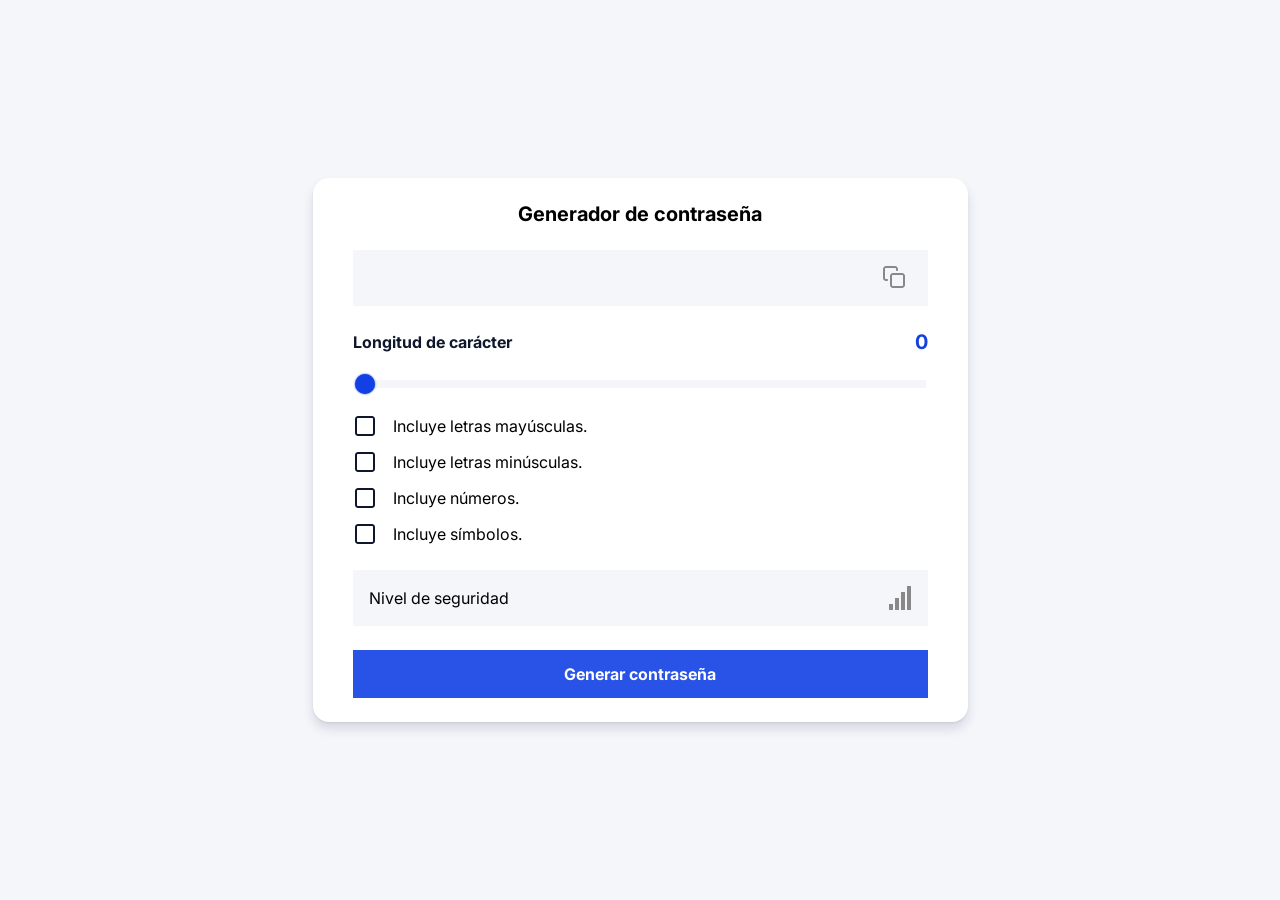
<file: docs/index.html>
<!DOCTYPE html>
<html lang="en">
  <head>
    <meta charset="UTF-8" />
    <link rel="icon" type="image/svg+xml" href="./vite.svg" />
    <meta name="viewport" content="width=device-width, initial-scale=1.0" />
    <link rel="preconnect" href="https://fonts.googleapis.com" />
    <link rel="preconnect" href="https://fonts.gstatic.com" crossorigin />
    <link
      href="https://fonts.googleapis.com/css2?family=Inter:wght@400;600;700&display=swap"
      rel="stylesheet"
    />
    <title>Generador de contraseña</title>
    <meta property="og:title" content="generador de contraseñas" />
    <meta property="og:type" content="website" />
    <meta property="og:url" content="https://edgon85.github.io/password-generator/" />
    <meta property="og:image" content="https://edgon85.github.io/spotifu/images/anime-hits.png" />
    <meta property="og:description"
      content="generador de contraseñas seguras para tus aplicaciones y servicios web."/>
    <script type="module" crossorigin src="./assets/index.57edb93a.js"></script>
    <link rel="stylesheet" href="./assets/index.9b0940c3.css">
  </head>
  <body>
    <div id="root"></div>
    
  </body>
</html>
</file>
<file: docs/assets/index.9b0940c3.css>
:root{--bg: #f5f6fa;--white: #ffffff;--blue: #1240e4;--red: #ff5858;--green: #30c75a;--blue-dark: #0e172c;--grey-ligth: #d6d6d6;--grey-dark: #888888;--h1: 700 1.625rem/2rem Inter;--subtitle: 700 1.25rem/1.5rem Inter;--body1-regular: 400 1rem/1.5rem Inter;--body1-bold: 700 1rem/1.5rem Inter}body{margin:0;padding:0}h1,h2,p{padding:0;margin:0}.main{background-color:var(--bg);position:relative;height:100vh;display:flex;align-items:center;justify-content:center;box-sizing:border-box;margin:0}.container{inline-size:655px;padding:1rem}@media screen and (min-width: 768px){.container{padding:0}}.card-content{text-align:center;display:flex;flex-direction:column;gap:1rem}.card-content .title{font:var(--subtitle)}@media screen and (min-width: 500px){.card-content{gap:1.5rem}}.card{background-color:var(--white);border-radius:1rem;padding:1rem;box-shadow:0 7px 11px #172a5824,0 1.4px 1.7875px #172a5812}@media screen and (min-width: 500px){.card{padding:1rem;padding-inline:2.5rem;padding-block:1.5rem}}.form{display:flex;align-items:center;flex-flow:row;block-size:3.5rem;padding-inline:1rem;gap:1rem;background-color:var(--bg)}.form input{flex:1;border:none;font:var(--body1-regular);background-color:transparent;color:var( --blue-dark);outline:none}.form .copy{border:none;background-color:transparent;color:var(--blue)}.longitud-txt{display:flex;justify-content:space-between;align-items:center}.longitud-txt h2{font:var(--body1-bold);color:var(--blue-dark)}.longitud-txt span{color:var(--blue);font:var(--subtitle)}.playerPlayback-slider{flex:1;flex-basis:0%}.slider{block-size:.5rem;background-color:var(--bg)}.slider-progress{block-size:inherit;border-radius:inherit;background-color:var(--blue);inline-size:20%;position:relative}.slider-button{background-color:var(--blue);border-radius:50%;block-size:250%;aspect-ratio:1/1;padding:0;border:0;position:absolute;left:100%;top:50%;transform:translate(-50%,-50%);display:block}.slider:hover .slider-progress{background-color:var(--blue)}input[type=range]{-webkit-appearance:none;height:8px;background:var(--bg);background-image:linear-gradient(var(--blue),var(--blue));background-size:0% 100%;background-repeat:no-repeat}input[type=range]::-webkit-slider-thumb{-webkit-appearance:none;height:20px;width:20px;border-radius:50%;background:var(--blue);cursor:ew-resize;box-shadow:0 0 2px 0 var(--blue);transition:background .3s ease-in-out}input[type=range]::-moz-range-thumb{-webkit-appearance:none;height:20px;width:20px;border-radius:50%;background:var(--blue);cursor:ew-resize;box-shadow:0 0 2px 0 var(--blue);transition:background .3s ease-in-out}input[type=range]::-ms-thumb{-webkit-appearance:none;height:20px;width:20px;border-radius:50%;background:var(--blue);cursor:ew-resize;box-shadow:0 0 2px 0 var(--blue);transition:background .3s ease-in-out}input[type=range]::-webkit-slider-thumb:hover{background:var(--blue)}input[type=range]::-moz-range-thumb:hover{background:var(--blue)}input[type=range]::-ms-thumb:hover{background:var(--blue)}input[type=range]::-webkit-slider-runnable-track{-webkit-appearance:none;box-shadow:none;border:none;background:transparent}.form-options{display:flex;flex-direction:column;gap:.75rem}.option-item{display:flex;justify-content:flex-start;align-items:center;gap:1rem;cursor:pointer}.option-item p{font:var(--body1-regular)}.security{display:flex;justify-content:space-between;padding:1rem;background-color:var(--bg)}.security p{font:var(--body1-regular)}.levels{block-size:1.5rem;inline-size:1.5rem;display:flex;gap:2px;justify-content:center;align-items:flex-end}.levels .block{inline-size:4px;block-size:1.5rem;background-color:var(--grey-dark)}.levels .block.level-1{background-color:var(--grey-dark);block-size:.375rem}.levels .block.level-2{block-size:.75rem}.levels .block.level-3{block-size:1.125rem}.levels .block.level-4{block-size:1.5rem}.add-segurity{background-color:var(--green)!important}.btn-submit{border:none;block-size:3rem;background-color:var(--blue);color:#fff;font:var(--body1-bold);cursor:pointer;opacity:.9}.btn-submit:hover{opacity:1}.notification-alert{transition:all 1s ease-out;display:none;position:absolute;inset-block-start:1.5rem;inset-inline-end:-100%;border:1px solid var(--green);border-radius:.25rem;box-sizing:border-box;inline-size:21rem;block-size:5rem;background-color:var(--white);box-shadow:0 6px 10px #00000024,0 1px 18px #0000001f,0 3px 5px #0003}.notification-content{box-sizing:border-box;box-shadow:inset 8px 0 #30c75a66;padding:1rem;display:flex;justify-content:flex-start;align-items:center;gap:1rem}.notification-content p{font:var(--body1-bold)}
</file>
